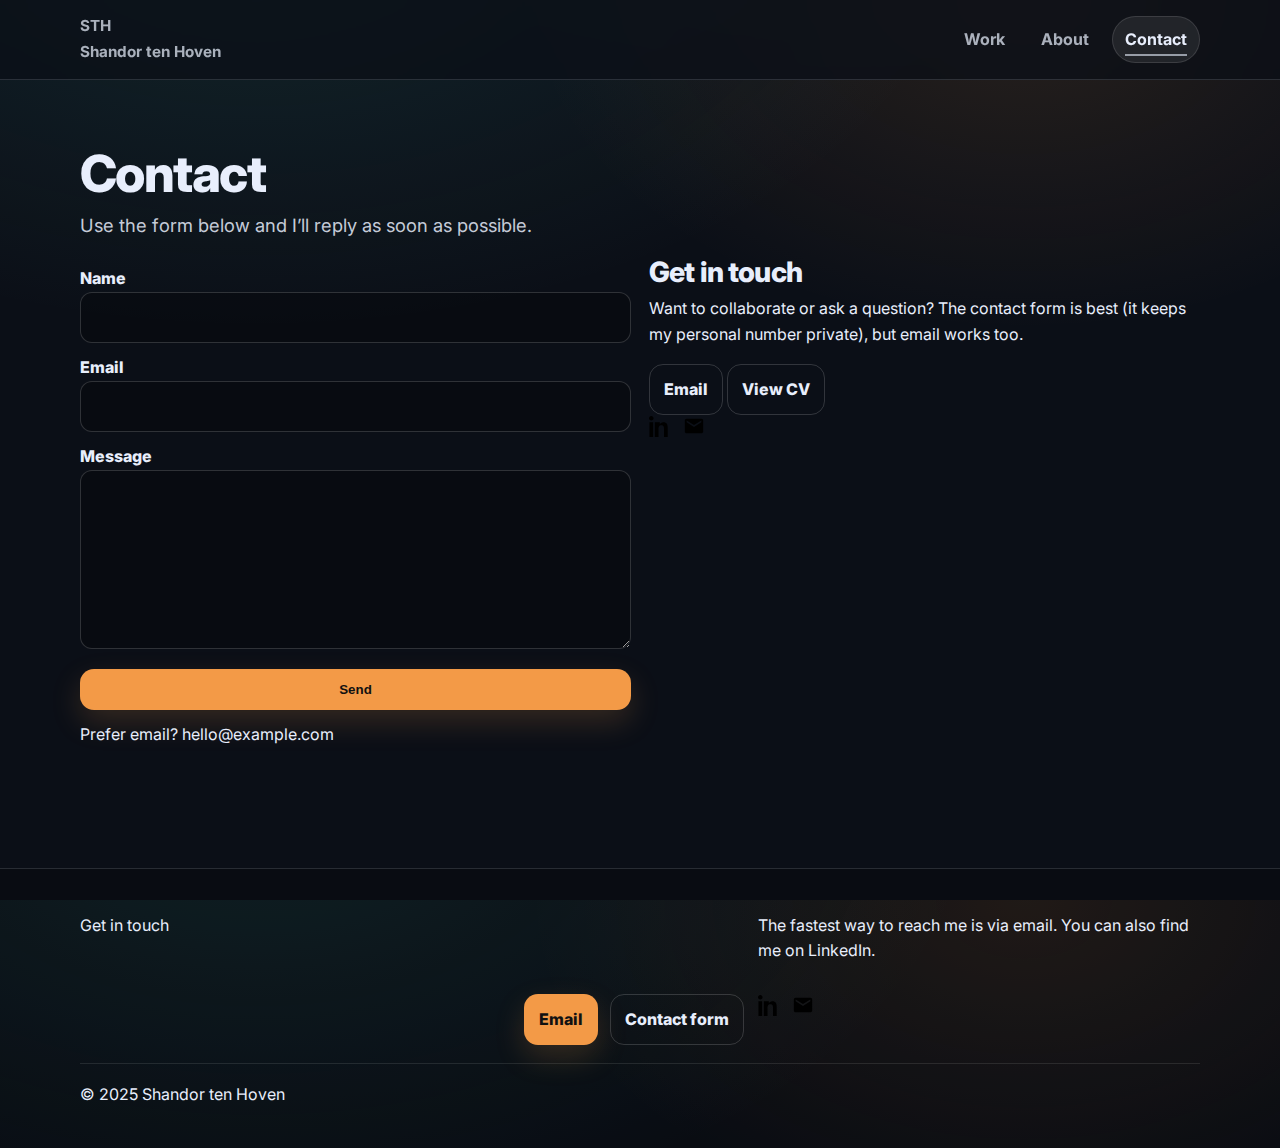
<file: contact.html>
<!DOCTYPE html>
<html lang="en">
  <head>
    <meta charset="UTF-8" />
    <meta name="viewport" content="width=device-width, initial-scale=1" />
    <meta
      name="description"
      content="Contact Shandor ten Hoven — send a message using the form, or reach out via email."
    />
    <title>Contact | Shandor ten Hoven</title>
    <link rel="preconnect" href="https://fonts.googleapis.com" />
    <link rel="preconnect" href="https://fonts.gstatic.com" crossorigin />
    <link
      href="https://fonts.googleapis.com/css2?family=Fraunces:opsz,wght@9..144,600;9..144,700&family=Inter:wght@400;500;600&display=swap"
      rel="stylesheet"
    />
    <link rel="stylesheet" href="css/style.css" />
  </head>

  <body>
    <a class="skip-link" href="#main">Skip to content</a>

    <header class="site-header">
      <div class="container header-inner">
        <a class="logo" href="index.html" aria-label="Go to homepage">
          <span class="logo-mark" aria-hidden="true">STH</span>
          <span class="logo-text">Shandor ten Hoven</span>
        </a>

        <nav class="site-nav" aria-label="Primary">
          <ul class="nav-list">
            <li><a href="index.html">Work</a></li>
            <li><a href="about.html">About</a></li>
            <li><a href="contact.html" aria-current="page">Contact</a></li>
          </ul>
        </nav>
      </div>
    </header>

    <main id="main">
      <section class="section">
        <div class="container">
          <h1>Contact</h1>
          <p class="lead">Use the form below and I’ll reply as soon as possible.</p>

          <div class="contact-grid">
            <form class="form" action="#" method="post">
              <div class="field">
                <label for="name">Name</label>
                <input id="name" name="name" type="text" autocomplete="name" required />
              </div>

              <div class="field">
                <label for="email">Email</label>
                <input id="email" name="email" type="email" autocomplete="email" required />
              </div>

              <div class="field">
                <label for="message">Message</label>
                <textarea id="message" name="message" rows="6" required></textarea>
              </div>

              <button class="btn btn-primary" type="submit">Send</button>
              <p class="form-note">
                Prefer email? <a href="mailto:hello@example.com">hello@example.com</a>
              </p>
            </form>

            <aside class="contact-aside">
              <h2>Get in touch</h2>
              <p>
                Want to collaborate or ask a question? The contact form is best (it keeps my personal number private),
                but email works too.
              </p>

              <div class="button-row">
                <a class="btn btn-secondary" href="mailto:hello@example.com">Email</a>
                <a class="btn btn-secondary" href="files/cv.pdf" target="_blank" rel="noopener noreferrer">View CV</a>
              </div>

              <ul class="social-list" aria-label="Social links">
                <li>
                  <a href="https://www.linkedin.com/" target="_blank" rel="noopener noreferrer" aria-label="LinkedIn">
                    <svg viewBox="0 0 24 24" width="22" height="22" aria-hidden="true">
                      <path
                        d="M4.98 3.5C4.98 4.88 3.87 6 2.5 6S0 4.88 0 3.5 1.12 1 2.5 1 4.98 2.12 4.98 3.5ZM.5 8h4V24h-4V8Zm7.5 0h3.8v2.2h.05c.53-1 1.83-2.2 3.77-2.2 4.03 0 4.78 2.65 4.78 6.1V24h-4v-8.3c0-2-.04-4.6-2.8-4.6-2.8 0-3.23 2.18-3.23 4.45V24h-4V8Z"
                      />
                    </svg>
                  </a>
                </li>
                <li>
                  <a href="mailto:hello@example.com" aria-label="Email">
                    <svg viewBox="0 0 24 24" width="22" height="22" aria-hidden="true">
                      <path
                        d="M20 4H4c-1.1 0-2 .9-2 2v12c0 1.1.9 2 2 2h16c1.1 0 2-.9 2-2V6c0-1.1-.9-2-2-2Zm0 4-8 5L4 8V6l8 5 8-5v2Z"
                      />
                    </svg>
                  </a>
                </li>
              </ul>
            </aside>
          </div>
        </div>
      </section>
    </main>

    <footer class="site-footer">
      <div class="container footer-inner">
        <div class="footer-top">
          <p class="footer-title">Get in touch</p>
          <p class="footer-text">
            The fastest way to reach me is via email. You can also find me on LinkedIn.
          </p>

          <div class="footer-actions">
            <a class="btn btn-primary" href="mailto:hello@example.com">Email</a>
            <a class="btn btn-secondary" href="contact.html">Contact form</a>
          </div>

          <ul class="social-list" aria-label="Social links">
            <li>
              <a href="https://www.linkedin.com/" target="_blank" rel="noopener noreferrer" aria-label="LinkedIn">
                <svg viewBox="0 0 24 24" width="22" height="22" aria-hidden="true">
                  <path
                    d="M4.98 3.5C4.98 4.88 3.87 6 2.5 6S0 4.88 0 3.5 1.12 1 2.5 1 4.98 2.12 4.98 3.5ZM.5 8h4V24h-4V8Zm7.5 0h3.8v2.2h.05c.53-1 1.83-2.2 3.77-2.2 4.03 0 4.78 2.65 4.78 6.1V24h-4v-8.3c0-2-.04-4.6-2.8-4.6-2.8 0-3.23 2.18-3.23 4.45V24h-4V8Z"
                  />
                </svg>
              </a>
            </li>
            <li>
              <a href="mailto:hello@example.com" aria-label="Email">
                <svg viewBox="0 0 24 24" width="22" height="22" aria-hidden="true">
                  <path
                    d="M20 4H4c-1.1 0-2 .9-2 2v12c0 1.1.9 2 2 2h16c1.1 0 2-.9 2-2V6c0-1.1-.9-2-2-2Zm0 4-8 5L4 8V6l8 5 8-5v2Z"
                  />
                </svg>
              </a>
            </li>
          </ul>
        </div>

        <div class="footer-bottom">
          <p>© 2025 Shandor ten Hoven</p>
        </div>
      </div>
    </footer>
  </body>
</html>
</file>
<file: css/style.css>
@import url("https://fonts.googleapis.com/css2?family=Inter:wght@400;600;700;800&display=swap");

/* -----------------------------
   Base + tokens
-------------------------------- */
:root {
  --bg: #0b0f17;
  --surface: #0f172a;
  --text: #e8eefc;
  --muted: rgba(232, 238, 252, 0.72);
  --border: rgba(232, 238, 252, 0.14);

  --accent: #f39a47;
  --accent-2: #4fd1c5;

  --radius: 18px;
  --radius-lg: 26px;

  --max: 1120px;

  --shadow-soft: 0 18px 45px rgba(2, 6, 23, 0.25);
  --shadow-hover: 0 22px 55px rgba(2, 6, 23, 0.35);
}

/* -----------------------------
   Global / reset
-------------------------------- */
*,
*::before,
*::after {
  box-sizing: border-box; /* required */
}

html,
body {
  height: 100%;
}

body {
  margin: 0;
  font-family: "Inter", system-ui, -apple-system, Segoe UI, Roboto, Arial, sans-serif;
  background: radial-gradient(1200px 700px at 20% -10%, rgba(79, 209, 197, 0.12), transparent 60%),
    radial-gradient(900px 600px at 80% 0%, rgba(243, 154, 71, 0.12), transparent 55%),
    var(--bg);
  color: var(--text);
  line-height: 1.6;
  -webkit-font-smoothing: antialiased;
  -moz-osx-font-smoothing: grayscale;
}

img {
  max-width: 100%;
  height: auto;
  display: block;
}

a {
  color: inherit;
  text-decoration: none;
}

h1,
h2,
h3 {
  line-height: 1.15;
  letter-spacing: -0.03em;
  margin: 0 0 0.5rem 0;
}

h1 {
  font-size: clamp(2.1rem, 4.2vw, 3.2rem);
  font-weight: 800;
}

h2 {
  font-size: clamp(1.35rem, 2.2vw, 1.8rem);
  font-weight: 800;
}

h3 {
  font-size: 1.2rem;
  font-weight: 800;
}

p {
  margin: 0 0 1rem 0;
}

.muted {
  color: var(--muted);
}

.fine {
  font-size: 0.95rem;
}

.container {
  width: min(var(--max), calc(100% - 2rem));
  margin-inline: auto;
}

.section {
  padding: 56px 0;
}

.section-head {
  max-width: 760px;
  margin-bottom: 18px;
}

.kicker {
  color: var(--muted);
  font-weight: 700;
  letter-spacing: 0.02em;
  margin-bottom: 12px;
}

.lead {
  font-size: 1.1rem;
  color: rgba(232, 238, 252, 0.86);
}

.bullets {
  margin: 10px 0 10px 1.1rem;
}
.bullets li {
  margin: 6px 0;
}

/* -----------------------------
   Skip link
-------------------------------- */
.skip-link {
  position: absolute;
  left: -999px;
  top: 8px;
  padding: 10px 12px;
  background: #fff;
  color: #000;
  border-radius: 10px;
  z-index: 999;
}
.skip-link:focus {
  left: 8px;
}

/* -----------------------------
   Header + nav
-------------------------------- */
.site-header {
  position: sticky;
  top: 0;
  z-index: 50;
  backdrop-filter: blur(10px);
  background: rgba(11, 15, 23, 0.75);
  border-bottom: 1px solid var(--border);
}

.header-inner {
  display: flex;
  align-items: center;
  justify-content: space-between;
  gap: 16px;
  padding: 14px 0;
}

.logo {
  display: inline-flex;
  flex-direction: column;
  gap: 2px;
}
.logo strong {
  letter-spacing: -0.02em;
}
.logo span {
  color: var(--muted);
  font-weight: 700;
  font-size: 0.95rem;
}

.nav-list {
  list-style: none;
  display: flex;
  gap: 10px;
  padding: 0;
  margin: 0;
  align-items: center;
}

.site-nav a {
  display: inline-block;
  padding: 10px 12px;
  border-radius: 999px;
  color: var(--muted);
  font-weight: 700;
  border: 1px solid transparent;
  position: relative;
}

.site-nav a[aria-current="page"] {
  color: var(--text);
  background: rgba(255, 255, 255, 0.08);
  border-color: rgba(255, 255, 255, 0.12);
}

.nav-cta {
  color: #111 !important;
  background: var(--accent) !important;
  border-color: transparent !important;
}

/* Optional nav underline animation */
.site-nav a::after {
  content: "";
  position: absolute;
  left: 12px;
  right: 12px;
  bottom: 6px;
  height: 2px;
  background: currentColor;
  transform: scaleX(0);
  transform-origin: left;
  transition: transform 0.2s ease;
  opacity: 0.6;
}
.site-nav a:hover::after,
.site-nav a[aria-current="page"]::after {
  transform: scaleX(1);
}

/* -----------------------------
   Buttons + links
-------------------------------- */
.btn {
  display: inline-flex;
  align-items: center;
  justify-content: center;
  gap: 10px;
  padding: 12px 14px;
  border-radius: 14px;
  border: 1px solid transparent;
  background: var(--accent);
  color: #111;
  font-weight: 800;
  box-shadow: 0 12px 30px rgba(243, 154, 71, 0.18);
}

.btn-secondary {
  background: transparent;
  color: var(--text);
  border-color: rgba(255, 255, 255, 0.16);
  box-shadow: none;
}

.link {
  color: var(--accent-2);
  font-weight: 800;
  position: relative;
}
.link::after {
  content: "";
  position: absolute;
  left: 0;
  bottom: -3px;
  width: 100%;
  height: 2px;
  background: currentColor;
  transform: scaleX(0);
  transform-origin: left;
  transition: transform 0.2s ease;
  opacity: 0.7;
}
.link:hover::after {
  transform: scaleX(1);
}

/* -----------------------------
   Transitions (site-wide)
-------------------------------- */
.btn,
.site-nav a,
.project-card,
.social-link {
  transition: transform 0.2s ease, box-shadow 0.2s ease, background 0.2s ease, border-color 0.2s ease,
    opacity 0.2s ease;
}

.btn:hover {
  transform: translateY(-2px);
  opacity: 0.95;
}
.btn:active {
  transform: translateY(0px);
}

.site-nav a:hover {
  transform: translateY(-1px);
  background: rgba(255, 255, 255, 0.06);
  color: var(--text);
  border-color: rgba(255, 255, 255, 0.08);
}

/* -----------------------------
   Hero
-------------------------------- */
.hero-grid {
  display: grid;
  gap: 22px;
}

.hero-title {
  margin-top: 8px;
}

.hero-actions {
  display: flex;
  flex-wrap: wrap;
  gap: 12px;
  margin: 16px 0 18px;
}

.hero-highlights {
  margin-top: 18px;
  padding-top: 18px;
  border-top: 1px solid var(--border);
}

.hero-card {
  border: 1px solid var(--border);
  background: linear-gradient(180deg, rgba(255, 255, 255, 0.04), transparent);
  border-radius: var(--radius-lg);
  padding: 18px;
  box-shadow: var(--shadow-soft);
}

/* -----------------------------
   Work / cards
-------------------------------- */
.projects-grid {
  display: grid;
  gap: 18px;
}

.project-card {
  border: 1px solid rgba(255, 255, 255, 0.12);
  border-radius: var(--radius-lg);
  overflow: hidden;
  background: rgba(255, 255, 255, 0.03);
  box-shadow: var(--shadow-soft);
}

.project-card:hover {
  transform: translateY(-4px);
  box-shadow: var(--shadow-hover);
}

.project-media img {
  width: 100%;
}

.project-body {
  padding: 16px;
}

.project-top p {
  margin-bottom: 12px;
}

.project-meta {
  list-style: none;
  display: flex;
  flex-wrap: wrap;
  gap: 8px;
  padding: 0;
  margin: 0 0 14px 0;
}
.project-meta li {
  padding: 7px 10px;
  border-radius: 999px;
  border: 1px solid rgba(255, 255, 255, 0.14);
  color: var(--muted);
  font-weight: 700;
  font-size: 0.92rem;
}

.project-actions {
  display: flex;
  flex-wrap: wrap;
  gap: 12px;
}

/* -----------------------------
   About
-------------------------------- */
.about-grid {
  display: grid;
  gap: 22px;
}

.about-photo {
  border: 1px solid rgba(255, 255, 255, 0.12);
  border-radius: var(--radius-lg);
  overflow: hidden;
  background: rgba(255, 255, 255, 0.03);
  box-shadow: var(--shadow-soft);
  padding: 14px;
}

.about-photo img {
  width: 100%;
  aspect-ratio: 1 / 1; /* prevents squish */
  object-fit: cover; /* prevents stretch */
  object-position: 50% 25%;
  border-radius: 999px;
}

.about-actions {
  display: flex;
  flex-wrap: wrap;
  gap: 12px;
  margin: 14px 0 18px;
}

.about-lists {
  display: grid;
  gap: 14px;
  margin-top: 10px;
}

.card {
  border: 1px solid rgba(255, 255, 255, 0.12);
  background: rgba(255, 255, 255, 0.03);
  border-radius: var(--radius);
  padding: 16px;
  box-shadow: var(--shadow-soft);
}

/* -----------------------------
   Contact page
-------------------------------- */
.contact-grid {
  display: grid;
  gap: 18px;
}

.contact-cards {
  display: grid;
  gap: 14px;
  margin-top: 14px;
}

.form {
  display: grid;
  gap: 12px;
  margin-top: 10px;
}

.form-row {
  display: grid;
  gap: 6px;
}

label {
  font-weight: 800;
}

input,
textarea {
  width: 100%;
  border-radius: 12px;
  border: 1px solid rgba(255, 255, 255, 0.16);
  background: rgba(0, 0, 0, 0.25);
  color: var(--text);
  padding: 12px 12px;
  font: inherit;
}

input:focus,
textarea:focus {
  outline: 2px solid rgba(79, 209, 197, 0.35);
  border-color: rgba(79, 209, 197, 0.5);
}

/* Homepage contact CTA */
.contact-cta-card {
  display: grid;
  gap: 14px;
}
.contact-cta-actions {
  display: flex;
  flex-wrap: wrap;
  gap: 12px;
}

/* -----------------------------
   SVG / Local section
-------------------------------- */
.local-grid {
  display: grid;
  gap: 18px;
  align-items: center;
}

.local-art {
  border: 1px solid rgba(255, 255, 255, 0.12);
  background: rgba(255, 255, 255, 0.03);
  border-radius: var(--radius-lg);
  padding: 14px;
  box-shadow: var(--shadow-soft);
}

.amsterdam-svg {
  width: 100%;
  height: auto;
  display: block;
}

.svg-water {
  fill: rgba(79, 209, 197, 0.12);
}

.svg-house {
  fill: rgba(255, 255, 255, 0.04);
  stroke: rgba(255, 255, 255, 0.22);
  stroke-width: 2;
}

.svg-roof,
.svg-pole,
.svg-mast {
  fill: none;
  stroke: rgba(255, 255, 255, 0.22);
  stroke-width: 2;
  stroke-linecap: round;
}

.svg-windows rect {
  fill: rgba(243, 154, 71, 0.16);
  stroke: rgba(255, 255, 255, 0.18);
  stroke-width: 1.5;
}

.svg-flag {
  fill: rgba(243, 154, 71, 0.55);
  stroke: rgba(243, 154, 71, 0.8);
  stroke-width: 1.5;
  transform-origin: 222px 16px;
}

.svg-boat-body {
  fill: rgba(255, 255, 255, 0.05);
  stroke: rgba(255, 255, 255, 0.22);
  stroke-width: 2;
}

.svg-sail {
  fill: rgba(255, 255, 255, 0.1);
  stroke: rgba(255, 255, 255, 0.22);
  stroke-width: 2;
}

@keyframes flagWave {
  0%,
  100% {
    transform: rotate(0deg) scaleX(1);
  }
  50% {
    transform: rotate(5deg) scaleX(1.04);
  }
}

@keyframes boatBob {
  0%,
  100% {
    transform: translateY(0px);
  }
  50% {
    transform: translateY(-4px);
  }
}

.svg-flag {
  animation: flagWave 1.8s ease-in-out infinite;
}

.svg-boat {
  animation: boatBob 2.2s ease-in-out infinite;
}

/* Reduced motion support */
@media (prefers-reduced-motion: reduce) {
  .svg-flag,
  .svg-boat,
  .btn,
  .project-card,
  .site-nav a {
    animation: none !important;
    transition: none !important;
  }
}

/* -----------------------------
   Footer
-------------------------------- */
.site-footer {
  border-top: 1px solid var(--border);
  margin-top: 40px;
  background: rgba(0, 0, 0, 0.18);
}

.footer-inner {
  padding: 44px 0 24px;
}

.footer-top {
  display: grid;
  gap: 14px;
  align-items: start;
}

.footer-actions {
  display: flex;
  flex-wrap: wrap;
  gap: 12px;
  justify-content: flex-start;
}

.footer-bottom {
  display: flex;
  flex-wrap: wrap;
  gap: 14px;
  align-items: center;
  justify-content: space-between;
  padding-top: 18px;
  margin-top: 18px;
  border-top: 1px solid rgba(255, 255, 255, 0.1);
}

.social-list {
  list-style: none;
  display: flex;
  gap: 12px;
  padding: 0;
  margin: 0;
}

.social-link {
  display: inline-flex;
  width: 44px;
  height: 44px;
  border-radius: 999px;
  align-items: center;
  justify-content: center;
  border: 1px solid rgba(255, 255, 255, 0.14);
  background: rgba(255, 255, 255, 0.03);
}

.social-link:hover {
  transform: translateY(-2px);
  background: rgba(255, 255, 255, 0.06);
}

.social-link svg {
  width: 22px;
  height: 22px;
  fill: var(--text);
}

/* -----------------------------
   Media queries (tablet + desktop)
-------------------------------- */

/* Tablet */
@media (min-width: 768px) {
  .hero-grid {
    grid-template-columns: 1fr 1fr;
    align-items: start;
  }

  .projects-grid {
    grid-template-columns: 1fr 1fr;
    gap: 22px;
  }

  .about-lists {
    grid-template-columns: 1fr 1fr;
  }

  .contact-grid {
    grid-template-columns: 1fr 1fr;
    align-items: start;
  }

  .local-grid {
    grid-template-columns: 1fr 1fr;
    gap: 22px;
  }

  .footer-top {
    grid-template-columns: 1.2fr 0.8fr;
    align-items: start;
  }

  .footer-actions {
    justify-content: flex-end;
  }

  .contact-cta-card {
    grid-template-columns: 1.2fr 0.8fr;
    align-items: center;
  }
  .contact-cta-actions {
    justify-content: flex-end;
  }
}

/* Desktop */
@media (min-width: 1024px) {
  .hero-grid {
    grid-template-columns: 60% 40%;
  }

  .about-grid {
    grid-template-columns: 40% 60%;
    gap: 28px;
    align-items: start;
  }

  .lead {
    font-size: 1.15rem;
  }

  .section {
    padding: 64px 0;
  }
}
</file>
